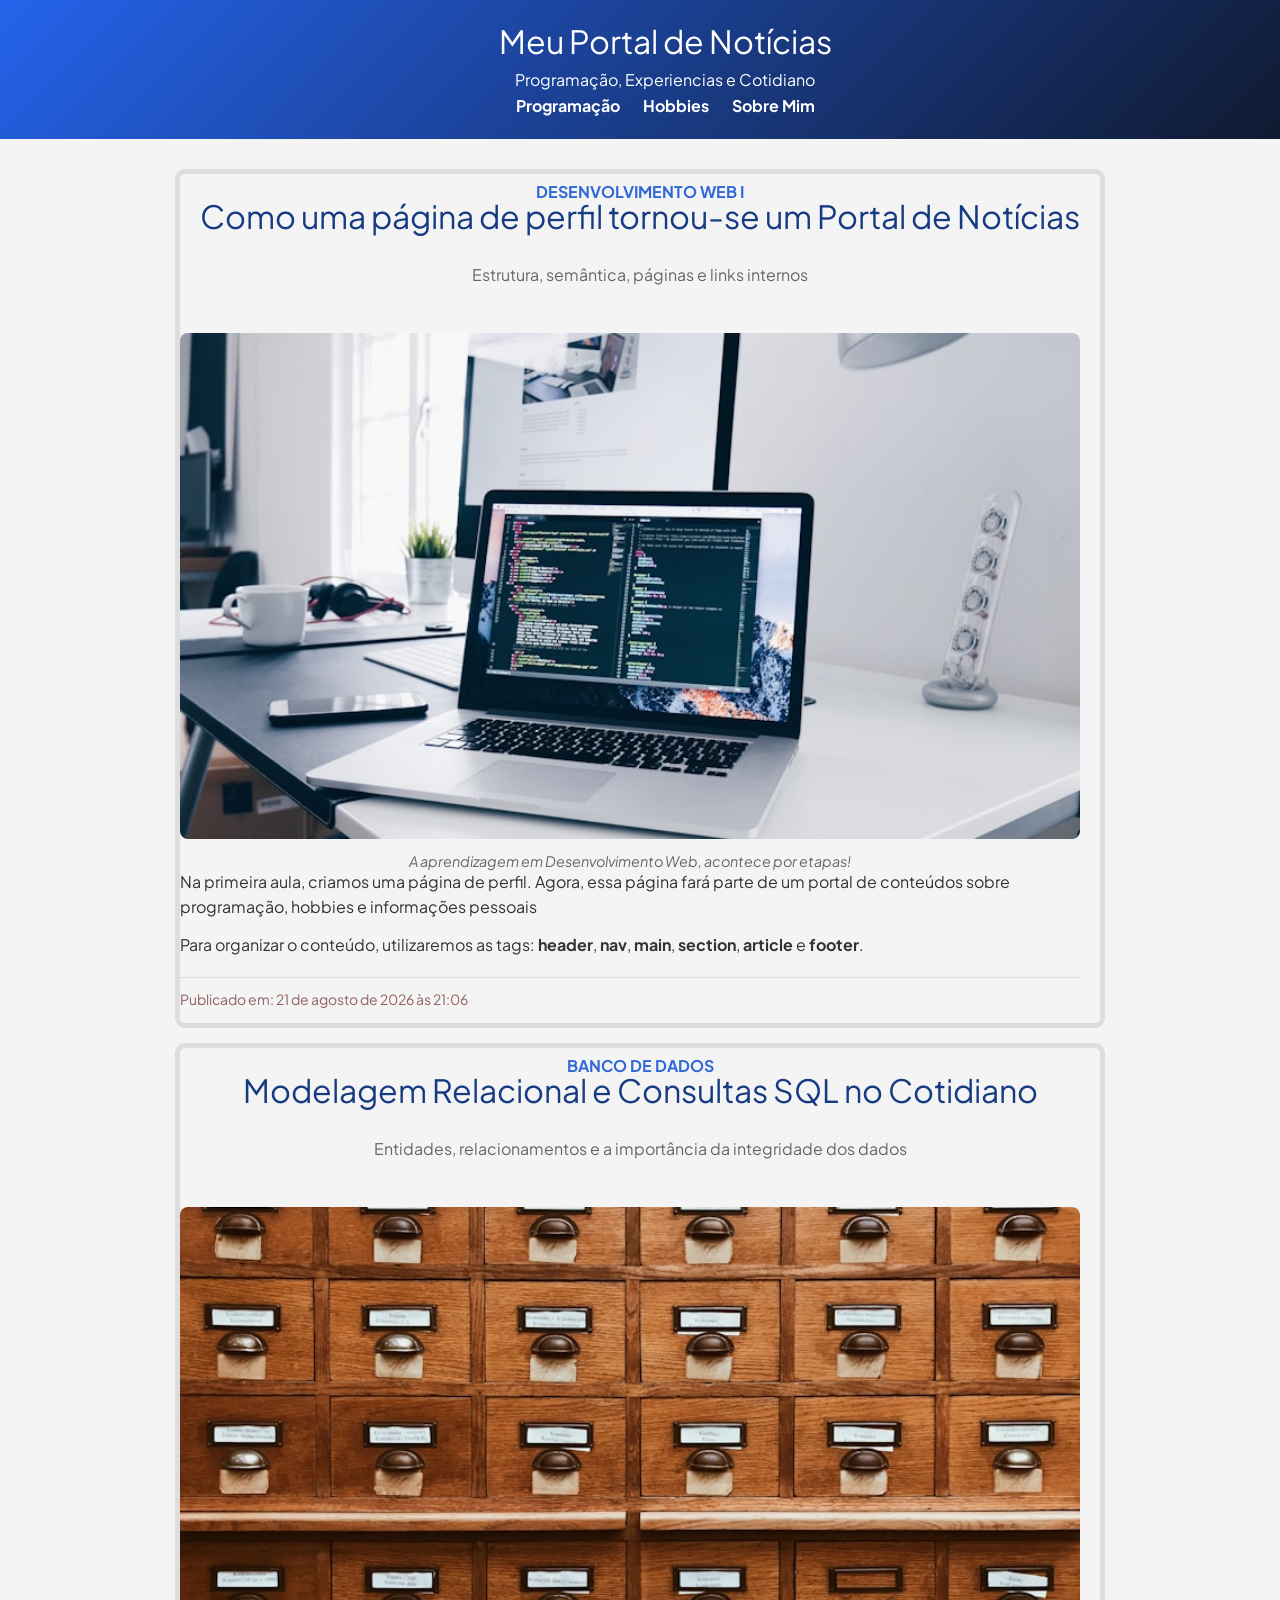
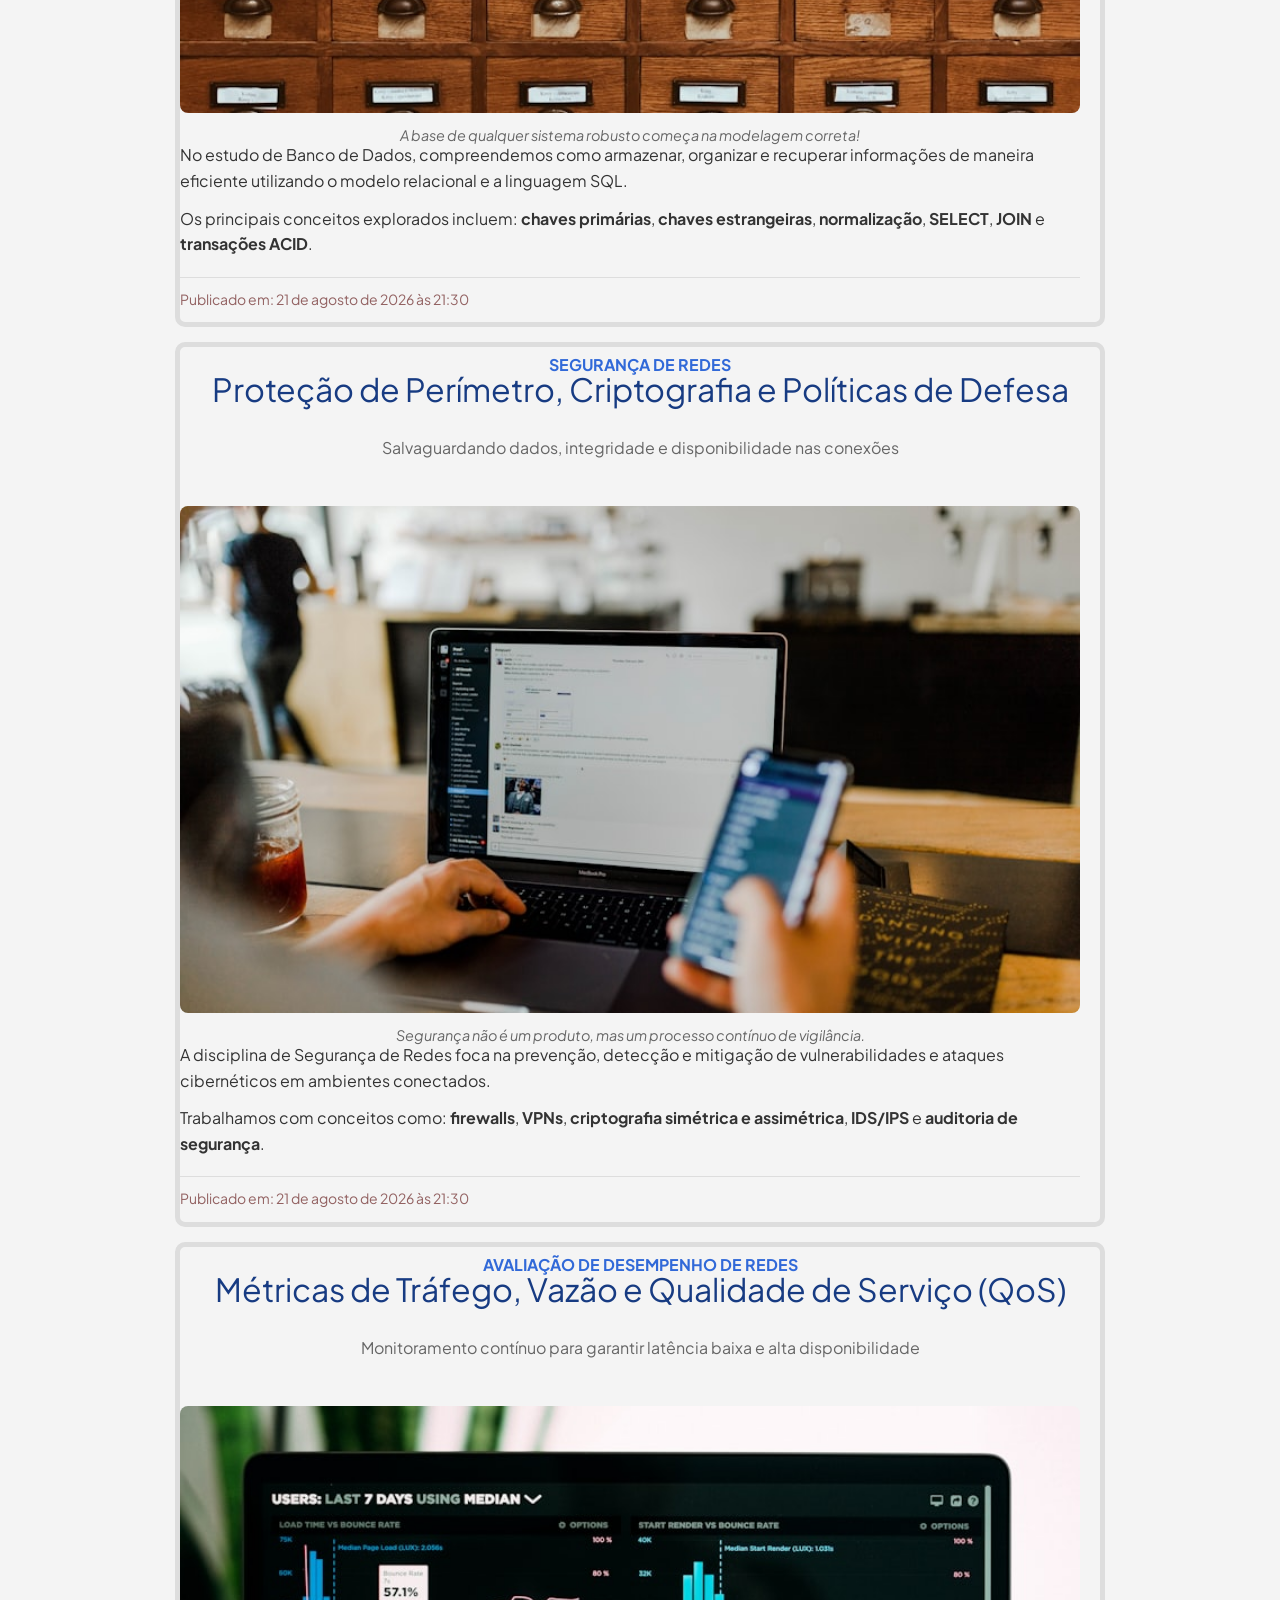
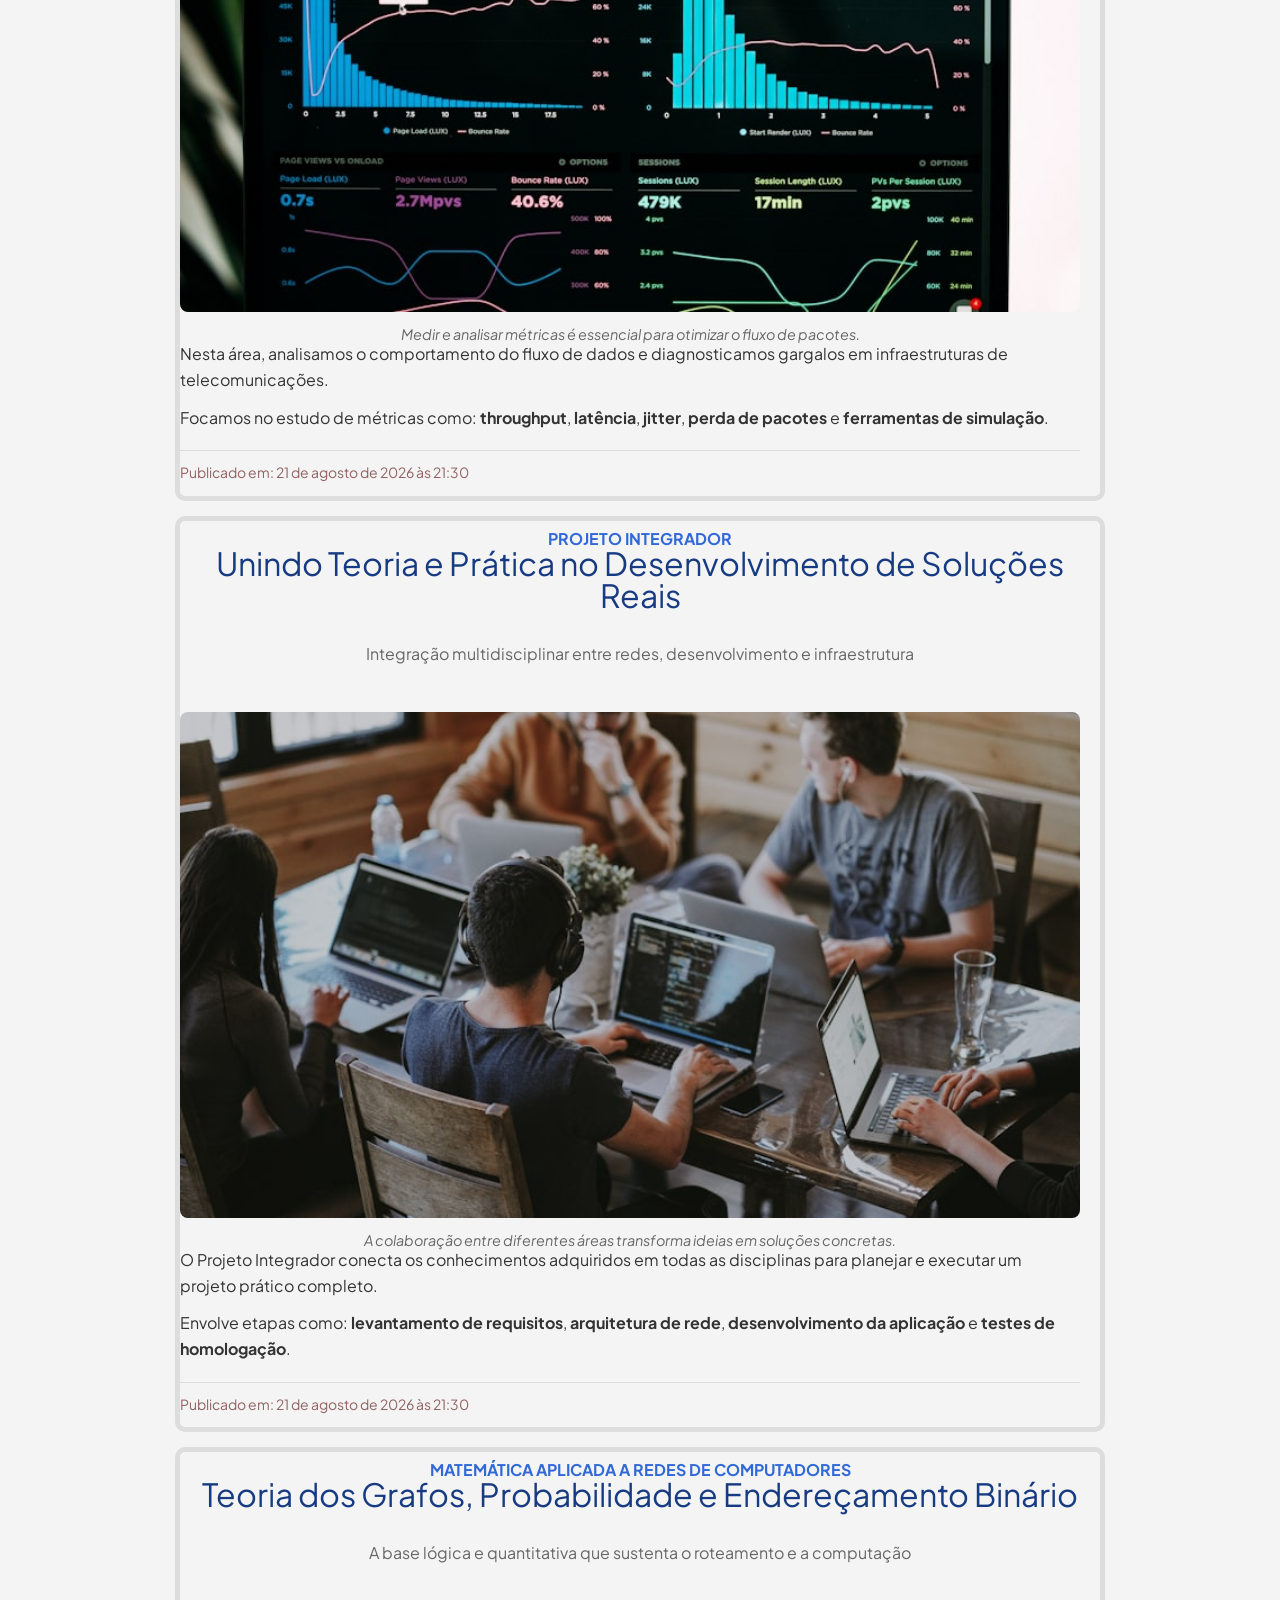
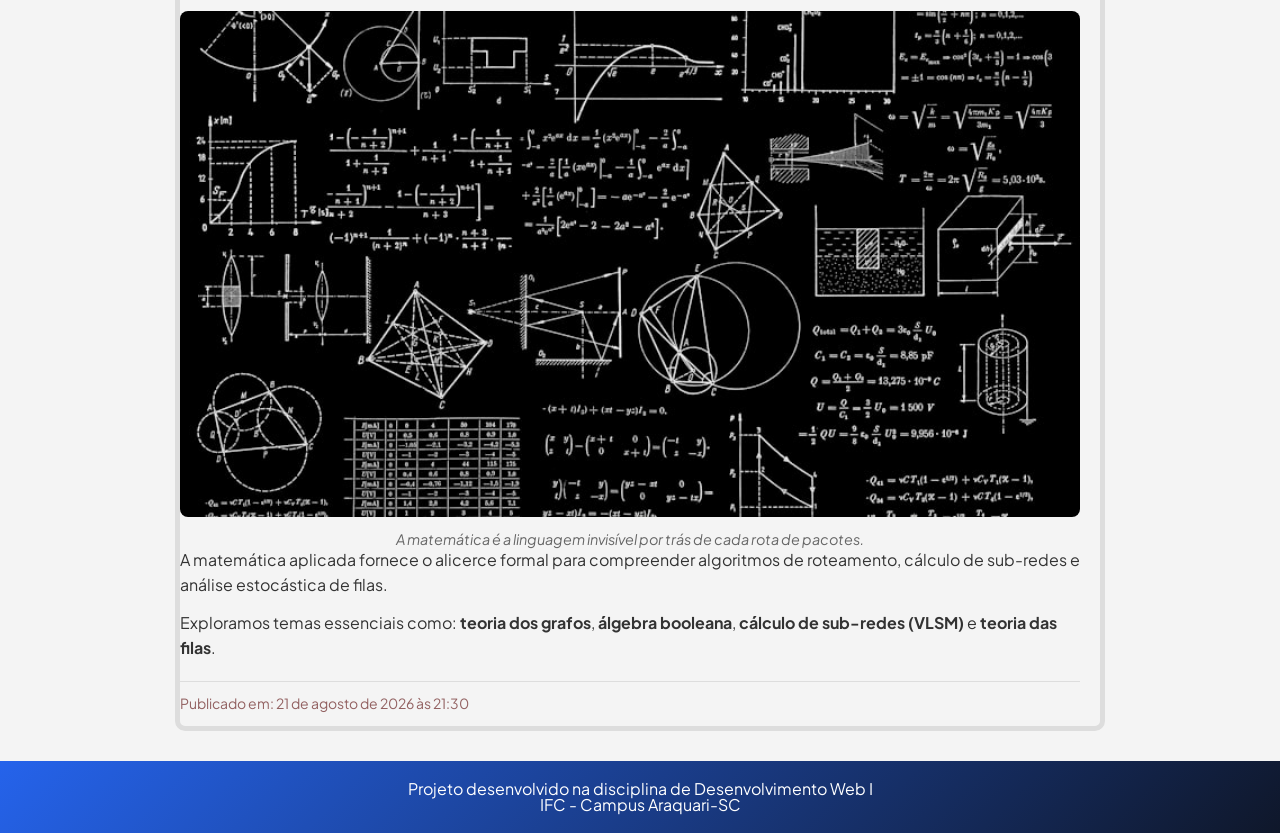
<file: index.html>
<!doctype html>
<html lang="pt-br">
  <head>
    <meta charset="UTF-8" />
    <meta name="viewport" content="width=device-width, initial-scale=1.0" />
    <title>Portal de Notícias</title>
    <!-- Google Fonts: Plus Jakarta Sans -->
    <link rel="preconnect" href="https://fonts.googleapis.com" />
    <link rel="preconnect" href="https://fonts.gstatic.com" crossorigin />
    <link
      href="https://fonts.googleapis.com/css2?family=Plus+Jakarta+Sans:wght@400;600;700&display=swap"
      rel="stylesheet"
    />
    <!-- Folhas de Estilo (reset antes de styles) -->
    <link rel="stylesheet" href="./css/reset.css" />
    <link rel="stylesheet" href="./css/global.css" />
    <link rel="stylesheet" href="./css/styles.css" />
  </head>

  <body>
    <header>
      <h1>Meu Portal de Notícias</h1>
      <p>Programação, Experiencias e Cotidiano</p>
      <nav>
        <ul>
          <li><a href="index.html">Programação</a></li>
          <li><a href="hobbies.html">Hobbies</a></li>
          <li><a href="perfil.html">Sobre Mim</a></li>
        </ul>
      </nav>
    </header>

    <!-- Conteúdo da minha section hero -->
    <main>
      <section>
        <header>
          <p class="categoria">Desenvolvimento Web I</p>
          <h3>Como uma página de perfil tornou-se um Portal de Notícias</h3>
          <p class="subtitulo">
            Estrutura, semântica, páginas e links internos
          </p>
        </header>
        <article>
          <figure class="imagem-publicacao">
            <img
              src="./img/desenvolvimento-web.jpg"
              alt="Desenvolvimento Web e programação"
            />
            <figcaption>
              A aprendizagem em Desenvolvimento Web, acontece por etapas!
            </figcaption>
          </figure>
          <p>
            Na primeira aula, criamos uma página de perfil. Agora, essa página
            fará parte de um portal de conteúdos sobre programação, hobbies e
            informações pessoais
          </p>
          <p>
            Para organizar o conteúdo, utilizaremos as tags:
            <strong>header</strong>, <strong>nav</strong>,
            <strong>main</strong>, <strong>section</strong>,
            <strong>article</strong> e <strong>footer</strong>.
          </p>

          <footer>
            <p>
              Publicado em:
              <time datetime="2026-08-21T21:06">
                21 de agosto de 2026 às 21:06
              </time>
            </p>
          </footer>
        </article>
      </section>

      <!-- Seção: Banco de Dados -->
      <section>
        <header>
          <p class="categoria">Banco de Dados</p>
          <h3>Modelagem Relacional e Consultas SQL no Cotidiano</h3>
          <p class="subtitulo">
            Entidades, relacionamentos e a importância da integridade dos dados
          </p>
        </header>
        <article>
          <figure class="imagem-publicacao">
            <img
              src="./img/banco-de-dados.jpg"
              alt="Servidores e infraestrutura de banco de dados"
            />
            <figcaption>
              A base de qualquer sistema robusto começa na modelagem correta!
            </figcaption>
          </figure>
          <p>
            No estudo de Banco de Dados, compreendemos como armazenar, organizar
            e recuperar informações de maneira eficiente utilizando o modelo
            relacional e a linguagem SQL.
          </p>
          <p>
            Os principais conceitos explorados incluem:
            <strong>chaves primárias</strong>,
            <strong>chaves estrangeiras</strong>, <strong>normalização</strong>,
            <strong>SELECT</strong>, <strong>JOIN</strong> e
            <strong>transações ACID</strong>.
          </p>
          <footer>
            <p>
              Publicado em:
              <time datetime="2026-08-21T21:30">
                21 de agosto de 2026 às 21:30
              </time>
            </p>
          </footer>
        </article>
      </section>

      <!-- Seção: Segurança de Redes -->
      <section>
        <header>
          <p class="categoria">Segurança de Redes</p>
          <h3>Proteção de Perímetro, Criptografia e Políticas de Defesa</h3>
          <p class="subtitulo">
            Salvaguardando dados, integridade e disponibilidade nas conexões
          </p>
        </header>
        <article>
          <figure class="imagem-publicacao">
            <img
              src="./img/seguranca-redes.jpg"
              alt="Cibersegurança, criptografia e proteção de redes"
            />
            <figcaption>
              Segurança não é um produto, mas um processo contínuo de
              vigilância.
            </figcaption>
          </figure>
          <p>
            A disciplina de Segurança de Redes foca na prevenção, detecção e
            mitigação de vulnerabilidades e ataques cibernéticos em ambientes
            conectados.
          </p>
          <p>
            Trabalhamos com conceitos como:
            <strong>firewalls</strong>, <strong>VPNs</strong>,
            <strong>criptografia simétrica e assimétrica</strong>,
            <strong>IDS/IPS</strong> e <strong>auditoria de segurança</strong>.
          </p>
          <footer>
            <p>
              Publicado em:
              <time datetime="2026-08-21T21:30">
                21 de agosto de 2026 às 21:30
              </time>
            </p>
          </footer>
        </article>
      </section>

      <!-- Seção: Avaliação de Desempenho de Redes -->
      <section>
        <header>
          <p class="categoria">Avaliação de Desempenho de Redes</p>
          <h3>Métricas de Tráfego, Vazão e Qualidade de Serviço (QoS)</h3>
          <p class="subtitulo">
            Monitoramento contínuo para garantir latência baixa e alta
            disponibilidade
          </p>
        </header>
        <article>
          <figure class="imagem-publicacao">
            <img
              src="./img/desempenho-redes.jpg"
              alt="Painel de métricas e análise de tráfego de dados"
            />
            <figcaption>
              Medir e analisar métricas é essencial para otimizar o fluxo de
              pacotes.
            </figcaption>
          </figure>
          <p>
            Nesta área, analisamos o comportamento do fluxo de dados e
            diagnosticamos gargalos em infraestruturas de telecomunicações.
          </p>
          <p>
            Focamos no estudo de métricas como:
            <strong>throughput</strong>, <strong>latência</strong>,
            <strong>jitter</strong>, <strong>perda de pacotes</strong> e
            <strong>ferramentas de simulação</strong>.
          </p>
          <footer>
            <p>
              Publicado em:
              <time datetime="2026-08-21T21:30">
                21 de agosto de 2026 às 21:30
              </time>
            </p>
          </footer>
        </article>
      </section>

      <!-- Seção: Projeto Integrador -->
      <section>
        <header>
          <p class="categoria">Projeto Integrador</p>
          <h3>Unindo Teoria e Prática no Desenvolvimento de Soluções Reais</h3>
          <p class="subtitulo">
            Integração multidisciplinar entre redes, desenvolvimento e
            infraestrutura
          </p>
        </header>
        <article>
          <figure class="imagem-publicacao">
            <img
              src="./img/projeto-integrador.jpg"
              alt="Equipe de tecnologia colaborando em projeto integrado"
            />
            <figcaption>
              A colaboração entre diferentes áreas transforma ideias em soluções
              concretas.
            </figcaption>
          </figure>
          <p>
            O Projeto Integrador conecta os conhecimentos adquiridos em todas as
            disciplinas para planejar e executar um projeto prático completo.
          </p>
          <p>
            Envolve etapas como:
            <strong>levantamento de requisitos</strong>,
            <strong>arquitetura de rede</strong>,
            <strong>desenvolvimento da aplicação</strong> e
            <strong>testes de homologação</strong>.
          </p>
          <footer>
            <p>
              Publicado em:
              <time datetime="2026-08-21T21:30">
                21 de agosto de 2026 às 21:30
              </time>
            </p>
          </footer>
        </article>
      </section>

      <!-- Seção: Matemática Aplicada a Redes de Computadores -->
      <section>
        <header>
          <p class="categoria">Matemática Aplicada a Redes de Computadores</p>
          <h3>Teoria dos Grafos, Probabilidade e Endereçamento Binário</h3>
          <p class="subtitulo">
            A base lógica e quantitativa que sustenta o roteamento e a
            computação
          </p>
        </header>
        <article>
          <figure class="imagem-publicacao">
            <img
              src="./img/matematica-redes.jpg"
              alt="Estruturas de grafos, topologia e matemática computacional"
            />
            <figcaption>
              A matemática é a linguagem invisível por trás de cada rota de
              pacotes.
            </figcaption>
          </figure>
          <p>
            A matemática aplicada fornece o alicerce formal para compreender
            algoritmos de roteamento, cálculo de sub-redes e análise estocástica
            de filas.
          </p>
          <p>
            Exploramos temas essenciais como:
            <strong>teoria dos grafos</strong>,
            <strong>álgebra booleana</strong>,
            <strong>cálculo de sub-redes (VLSM)</strong> e
            <strong>teoria das filas</strong>.
          </p>
          <footer>
            <p>
              Publicado em:
              <time datetime="2026-08-21T21:30">
                21 de agosto de 2026 às 21:30
              </time>
            </p>
          </footer>
        </article>
      </section>
    </main>
    <footer>
      <p>Projeto desenvolvido na disciplina de Desenvolvimento Web I</p>
      <p>IFC - Campus Araquari-SC</p>
    </footer>
  </body>
</html>
</file>
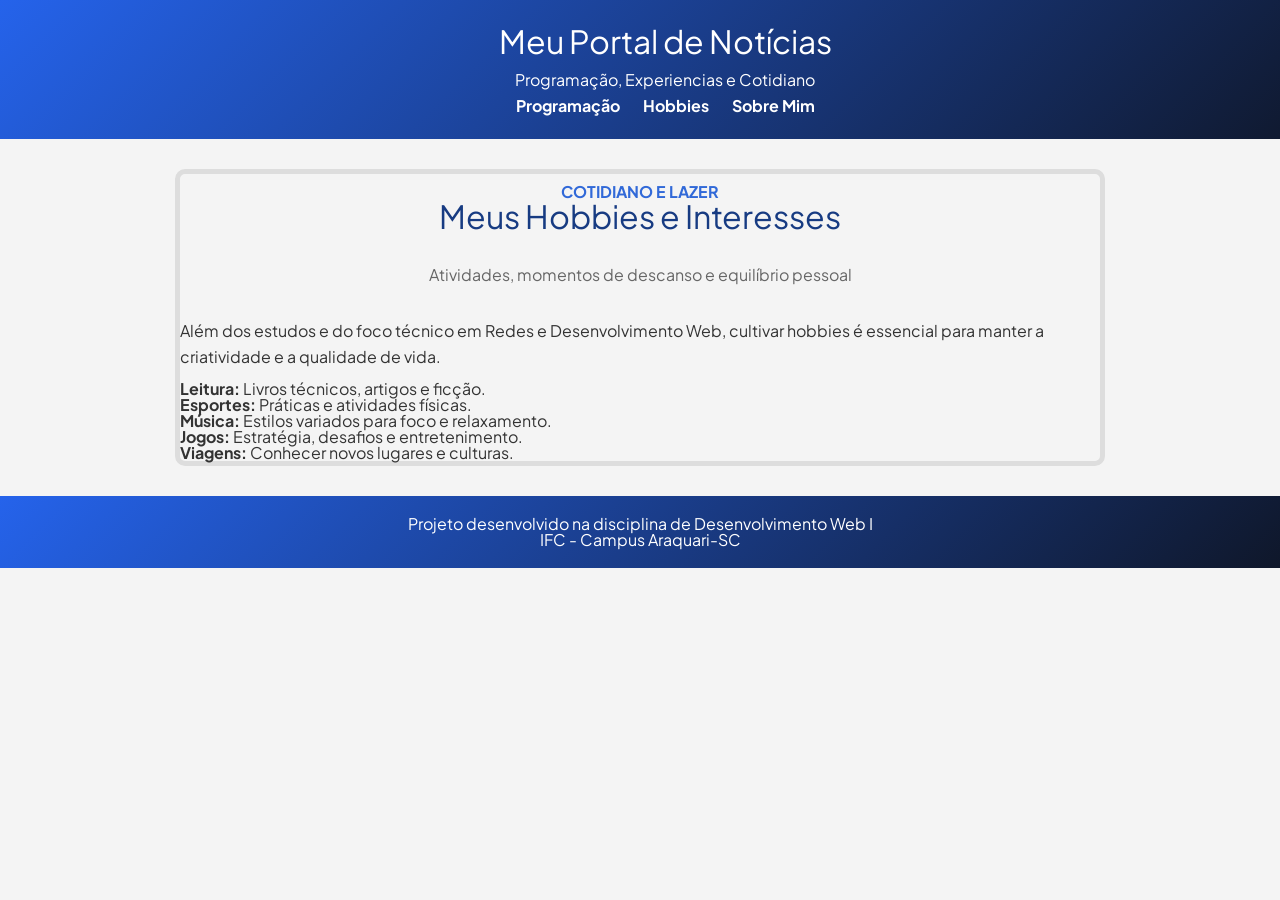
<file: hobbies.html>
<!doctype html>
<html lang="pt-br">
  <head>
    <meta charset="UTF-8" />
    <meta name="viewport" content="width=device-width, initial-scale=1.0" />
    <title>Hobbies - Meu Portal de Notícias</title>
    <!-- Google Fonts: Plus Jakarta Sans -->
    <link rel="preconnect" href="https://fonts.googleapis.com" />
    <link rel="preconnect" href="https://fonts.gstatic.com" crossorigin />
    <link
      href="https://fonts.googleapis.com/css2?family=Plus+Jakarta+Sans:wght@400;600;700&display=swap"
      rel="stylesheet"
    />
    <!-- Folhas de Estilo (reset antes de styles) -->
    <link rel="stylesheet" href="./css/reset.css" />
    <link rel="stylesheet" href="./css/global.css" />
    <link rel="stylesheet" href="./css/styles.css" />
  </head>

  <body>
    <header>
      <h1>Meu Portal de Notícias</h1>
      <p>Programação, Experiencias e Cotidiano</p>
      <nav>
        <ul>
          <li><a href="index.html">Programação</a></li>
          <li><a href="hobbies.html">Hobbies</a></li>
          <li><a href="perfil.html">Sobre Mim</a></li>
        </ul>
      </nav>
    </header>

    <main>
      <section>
        <header>
          <p class="categoria">Cotidiano e Lazer</p>
          <h3>Meus Hobbies e Interesses</h3>
          <p class="subtitulo">
            Atividades, momentos de descanso e equilíbrio pessoal
          </p>
        </header>
        <article>
          <p>
            Além dos estudos e do foco técnico em Redes e Desenvolvimento Web,
            cultivar hobbies é essencial para manter a criatividade e a
            qualidade de vida.
          </p>
          <ul>
            <li><strong>Leitura:</strong> Livros técnicos, artigos e ficção.</li>
            <li><strong>Esportes:</strong> Práticas e atividades físicas.</li>
            <li><strong>Música:</strong> Estilos variados para foco e relaxamento.</li>
            <li><strong>Jogos:</strong> Estratégia, desafios e entretenimento.</li>
            <li><strong>Viagens:</strong> Conhecer novos lugares e culturas.</li>
          </ul>
        </article>
      </section>
    </main>

    <footer>
      <p>Projeto desenvolvido na disciplina de Desenvolvimento Web I</p>
      <p>IFC - Campus Araquari-SC</p>
    </footer>
  </body>
</html>
</file>
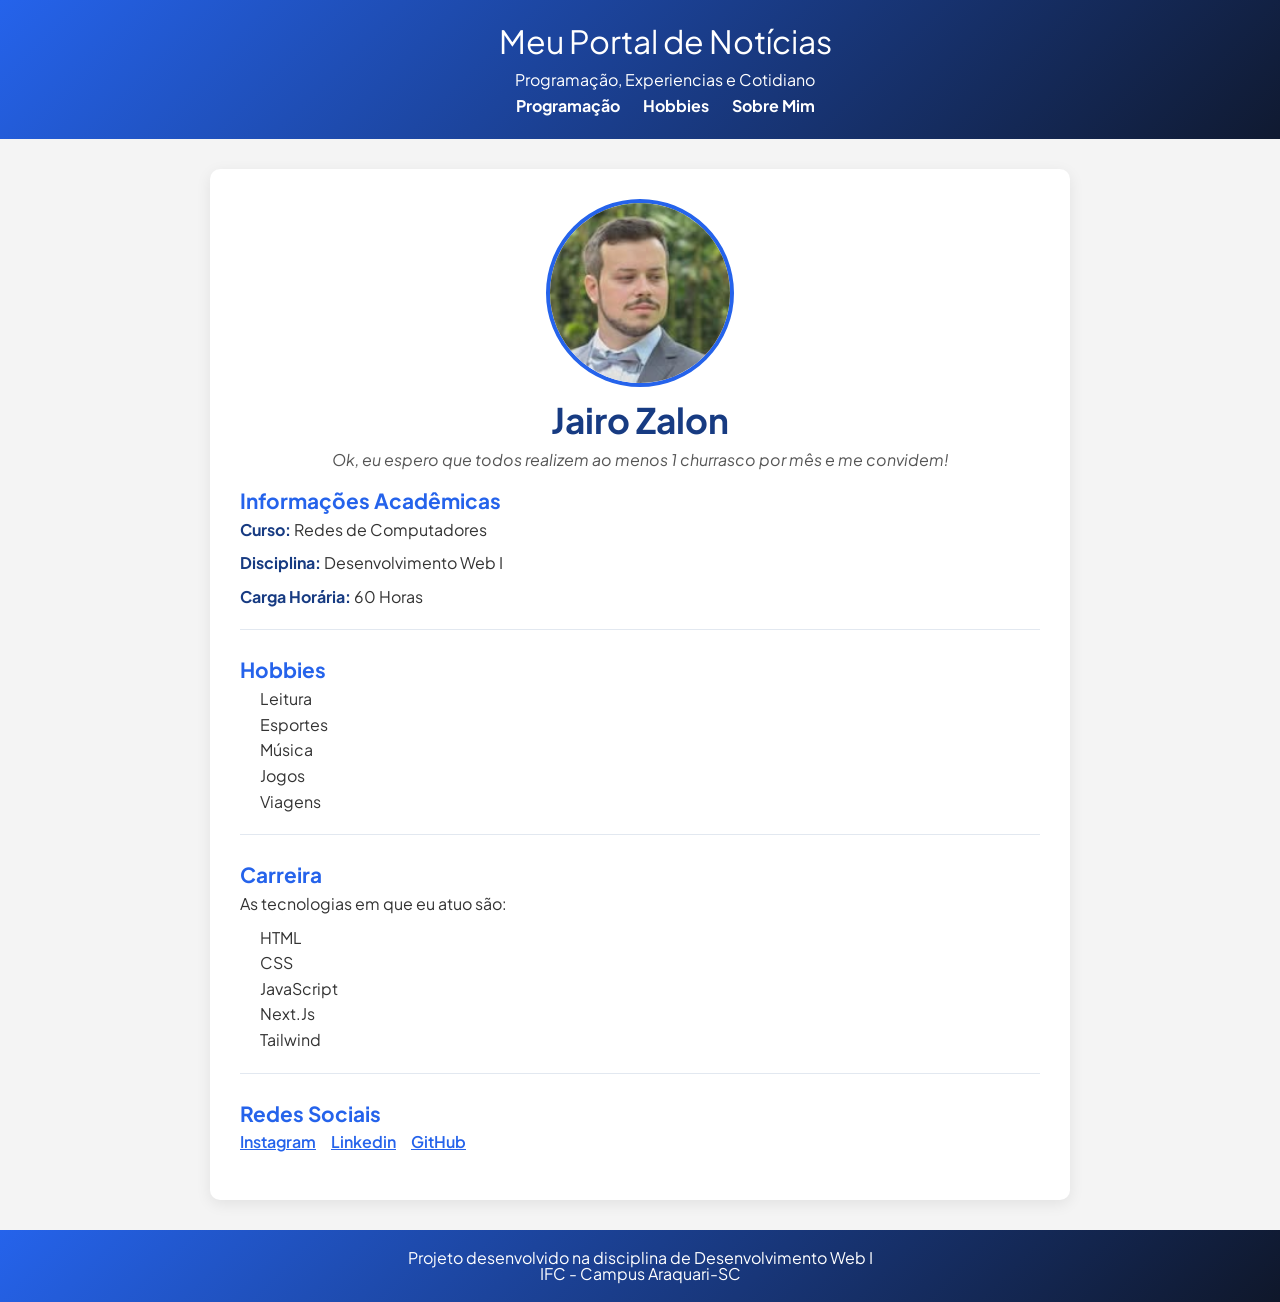
<file: perfil.html>
<!doctype html>
<html lang="pt-br">
  <head>
    <meta charset="UTF-8" />
    <meta name="viewport" content="width=device-width, initial-scale=1.0" />
    <title>Sobre Mim - Jairo Zalon</title>
    <!-- Google Fonts: Plus Jakarta Sans -->
    <link rel="preconnect" href="https://fonts.googleapis.com" />
    <link rel="preconnect" href="https://fonts.gstatic.com" crossorigin />
    <link
      href="https://fonts.googleapis.com/css2?family=Plus+Jakarta+Sans:wght@400;600;700&display=swap"
      rel="stylesheet"
    />
    <link rel="stylesheet" href="./css/reset.css" />
    <link rel="stylesheet" href="./css/global.css" />
    <link rel="stylesheet" href="./css/perfil.css" />
  </head>

  <body>
    <header>
      <h1>Meu Portal de Notícias</h1>
      <p>Programação, Experiencias e Cotidiano</p>
      <nav>
        <ul>
          <li><a href="index.html">Programação</a></li>
          <li><a href="hobbies.html">Hobbies</a></li>
          <li><a href="perfil.html">Sobre Mim</a></li>
        </ul>
      </nav>
    </header>

    <main>
      <div class="container">
        <img src="./img/portifolio.png" title="JZ" alt="Jairo Zalon" />

        <h1>Jairo Zalon</h1>

        <p class="slogan">
          Ok, eu espero que todos realizem ao menos 1 churrasco por mês e me
          convidem!
        </p>

        <h2>Informações Acadêmicas</h2>
        <p><span>Curso:</span> Redes de Computadores</p>
        <p><span>Disciplina:</span> Desenvolvimento Web I</p>
        <p><span>Carga Horária:</span> 60 Horas</p>

        <hr />
        <h2>Hobbies</h2>
        <ul>
          <li>Leitura</li>
          <li>Esportes</li>
          <li>Música</li>
          <li>Jogos</li>
          <li>Viagens</li>
        </ul>

        <hr />
        <h2>Carreira</h2>
        <p>As tecnologias em que eu atuo são:</p>
        <ul>
          <li>HTML</li>
          <li>CSS</li>
          <li>JavaScript</li>
          <li>Next.Js</li>
          <li>Tailwind</li>
        </ul>
        <hr />

        <h2>Redes Sociais</h2>
        <ul class="social">
          <li>
            <a
              href="https://www.instagram.com/jairo_zalon/"
              target="_blank"
              rel="noopener noreferrer"
            >
              Instagram</a
            >
          </li>

          <li>
            <a
              href="https://www.linkedin.com/in/zalon/"
              target="_blank"
              rel="noopener noreferrer"
            >
              Linkedin</a
            >
          </li>

          <li>
            <a
              href="https://github.com/academicojz"
              target="_blank"
              rel="noopener noreferrer"
            >
              GitHub</a
            >
          </li>
        </ul>
      </div>
    </main>

    <footer>
      <p>Projeto desenvolvido na disciplina de Desenvolvimento Web I</p>
      <p>IFC - Campus Araquari-SC</p>
    </footer>
  </body>
</html>
</file>
<file: css/global.css>
body {
  margin: 0;
  background-color: #f4f4f4;
  color: #333;
  font-family: "Plus Jakarta Sans", sans-serif;
}

body > header {
  background-color: #173b82;
  background: linear-gradient(135deg, #2563eb 0%, #0f172a 100%);
  text-align: center;
  padding: 25px;
  width: 100%;
  color: #fff;
}

body > header h1 {
  font-size: 2em;
  margin-bottom: 5px;
}

body > header p {
  padding: 10px;
}

/* criando estilos para o meu menu */
nav > ul {
  padding: 0;
  list-style: none;
}

nav li {
  display: inline;
  margin: 10px;
}

nav a {
  color: #fff;
  text-decoration: none;
  font-weight: bold;
}

nav a:hover {
  text-decoration: none;
  color: yellow;
}

main {
  max-width: 960px;
  margin: 30px auto;
  padding: 0 20px;
}

strong,
b {
  font-weight: bold;
}

body > footer {
  background-color: #102563;
  background: linear-gradient(135deg, #2563eb 0%, #0f172a 100%);
  color: #fff;
  padding: 20px;
  text-align: center;
}
</file>
<file: css/styles.css>
main > section {
  border: 5px solid #ddd;
  border-radius: 10px;
  margin: 15px;
  padding: 10px 0 0 0;
}

section {
  margin-bottom: 60px;
}

section > header {
  margin-bottom: 25px;
  text-align: center;
}

section > header h3 {
  color: #173b82;
  margin-bottom: 35px;
  font-size: 32px;
}

.categoria {
  color: #3169d8;
  font-weight: bold;
  text-transform: uppercase;
}

.subtitulo {
  color: #666;
}

.imagem-publicacao img {
  display: block;
  width: 100%;
  height: auto;
  border-radius: 8px;
}

.imagem-publicacao figcaption {
  text-align: center;
  color: #666;
  font-size: 0.9rem;
  font-style: italic;
  margin-top: 8px;
}

article {
  padding: 10px 20px 0px 0px;
}

article img {
  width: 100%;
  margin: 15px 0;
}

article p {
  line-height: 1.6;
  margin-bottom: 12px;
}

article footer {
  border-top: 1px solid #ddd;
  color: #926161;
  font-size: 14px;
  margin-top: 20px;
  padding-top: 10px;
}
</file>
<file: css/perfil.css>
.container {
  max-width: 800px;
  margin: 30px auto;
  padding: 30px;
  background-color: #fff;
  box-shadow: 0 4px 15px rgba(0, 0, 0, 0.08);
  border-radius: 10px;
}

.container img {
  width: 180px;
  height: 180px;
  border-radius: 50%;
  object-fit: cover;
  margin: 0 auto 15px auto;
  display: block;
  border: 4px solid #2563eb;
}

.container h1 {
  font-size: 2.2rem;
  font-weight: bold;
  text-align: center;
  color: #173b82;
  margin-bottom: 10px;
}

.container h2 {
  color: #2563eb;
  padding: 10px 0 5px 0;
  font-weight: bold;
  font-size: 1.3rem;
}

.container p {
  line-height: 1.6;
  font-size: 1rem;
  margin-bottom: 8px;
}

.slogan {
  text-align: center;
  font-size: 1.1rem;
  font-style: italic;
  color: #555;
  margin-bottom: 25px;
}

.container span {
  font-weight: bold;
  color: #173b82;
}

.container hr {
  border: none;
  border-top: 1px solid #e2e8f0;
  margin: 20px 0;
}

.container ul {
  padding-left: 20px;
  margin-bottom: 15px;
  line-height: 1.6;
}

.container ul.social {
  list-style: none;
  display: flex;
  gap: 15px;
  padding-left: 0;
}

.container ul.social a {
  color: #2563eb;
  font-weight: 600;
  text-decoration: underline;
}

.container ul.social a:hover {
  color: #1d4ed8;
}
</file>
